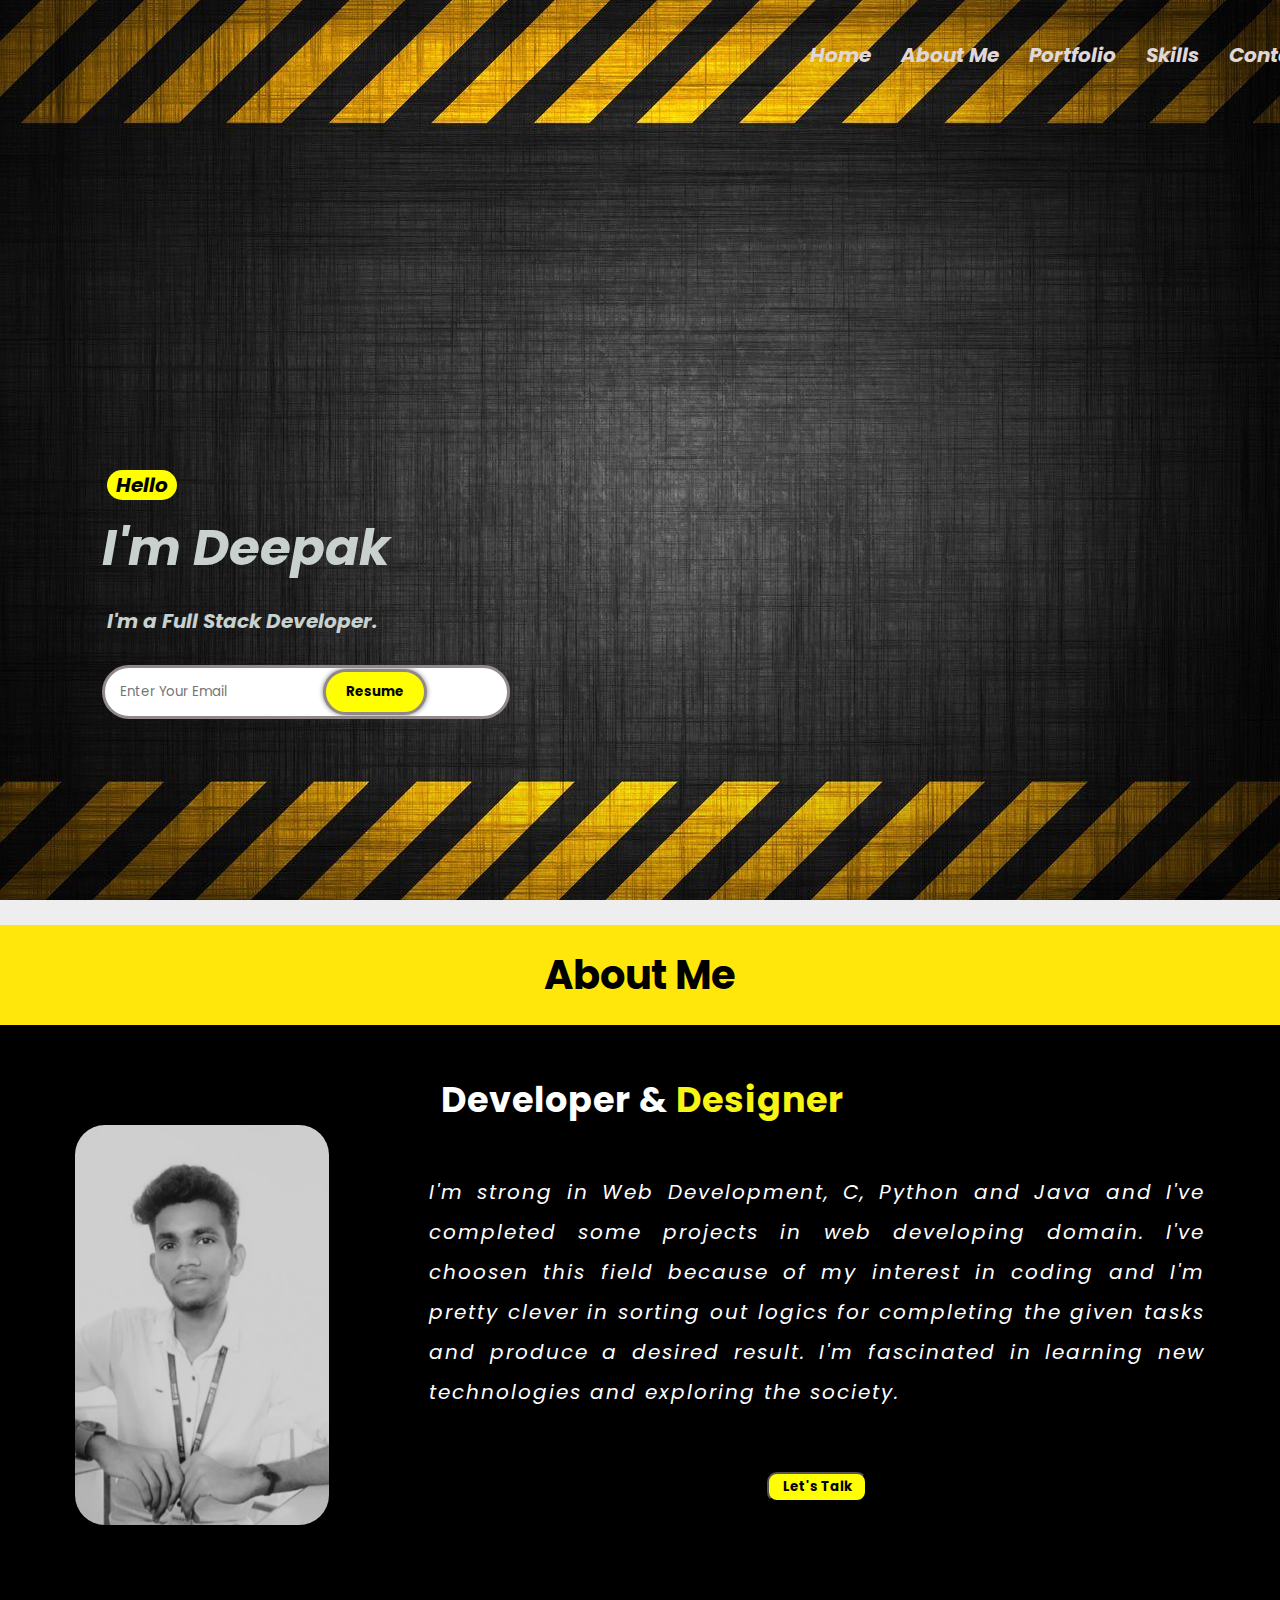
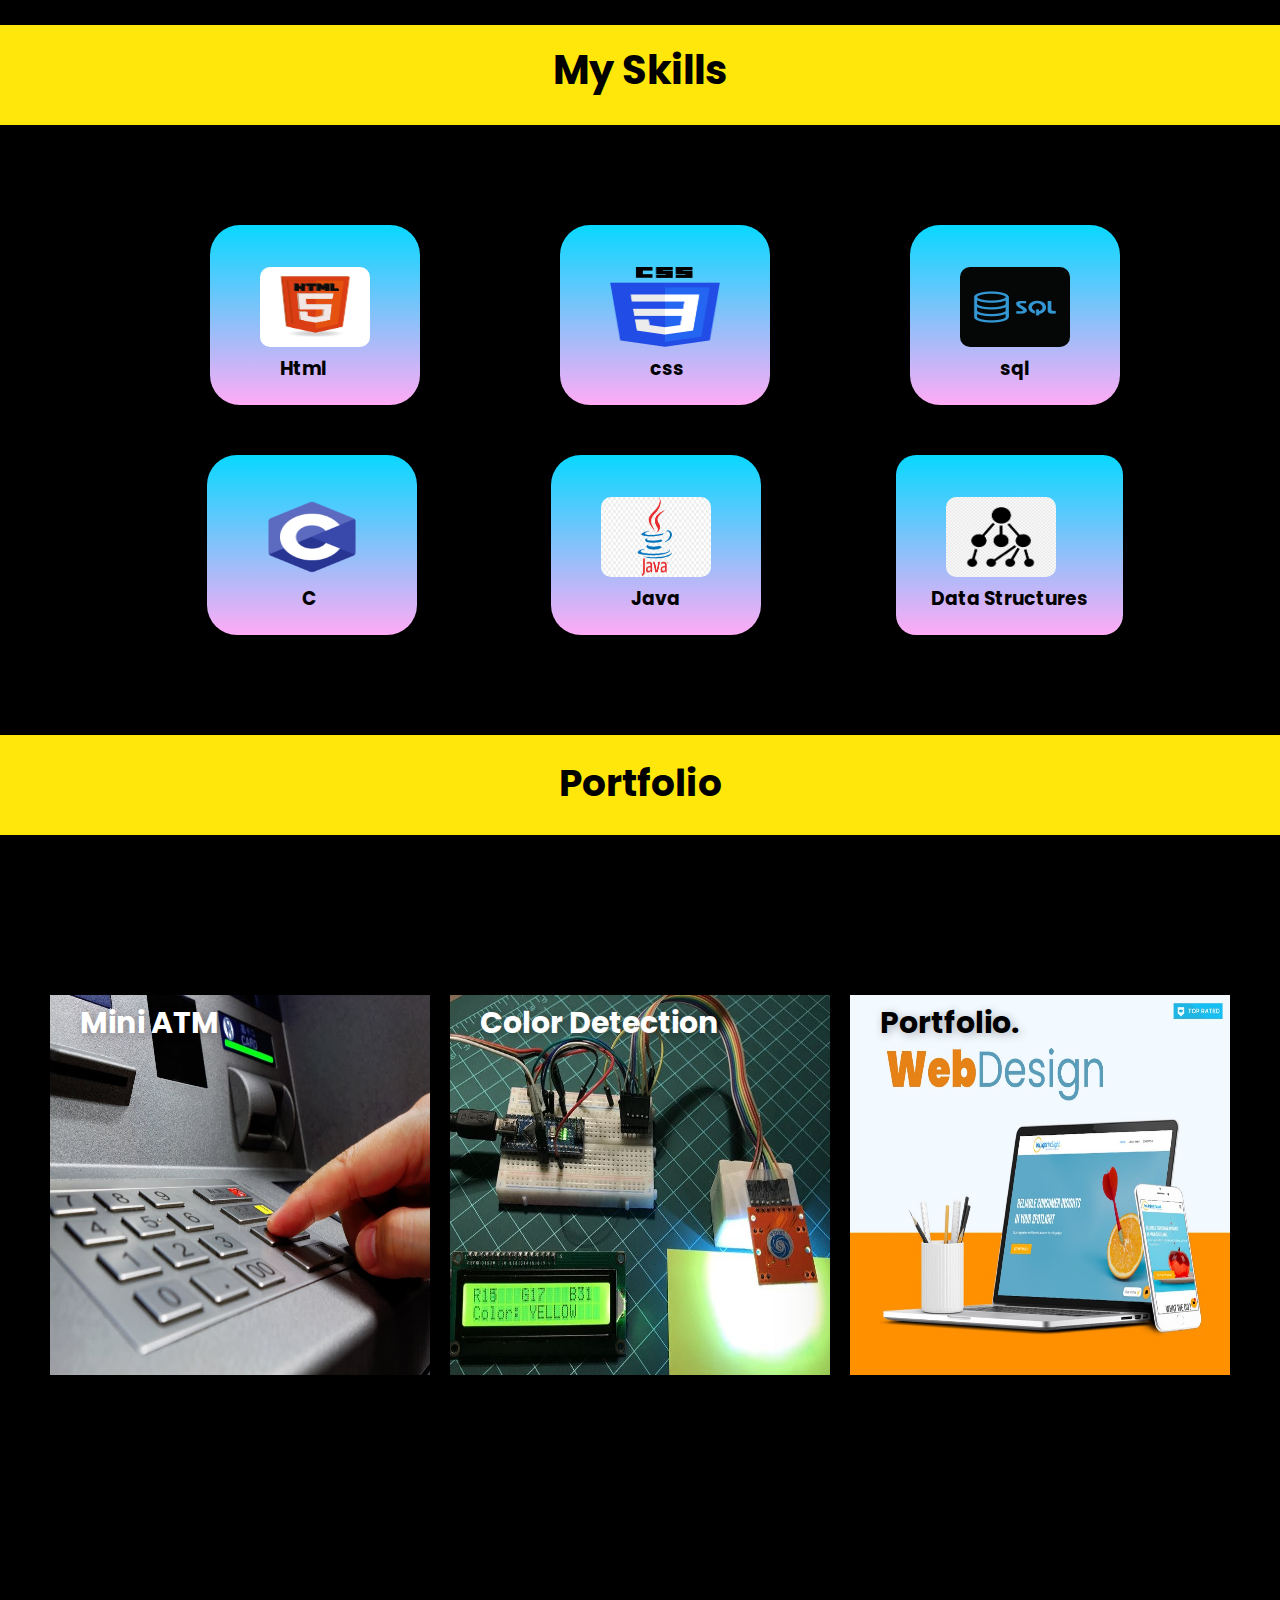
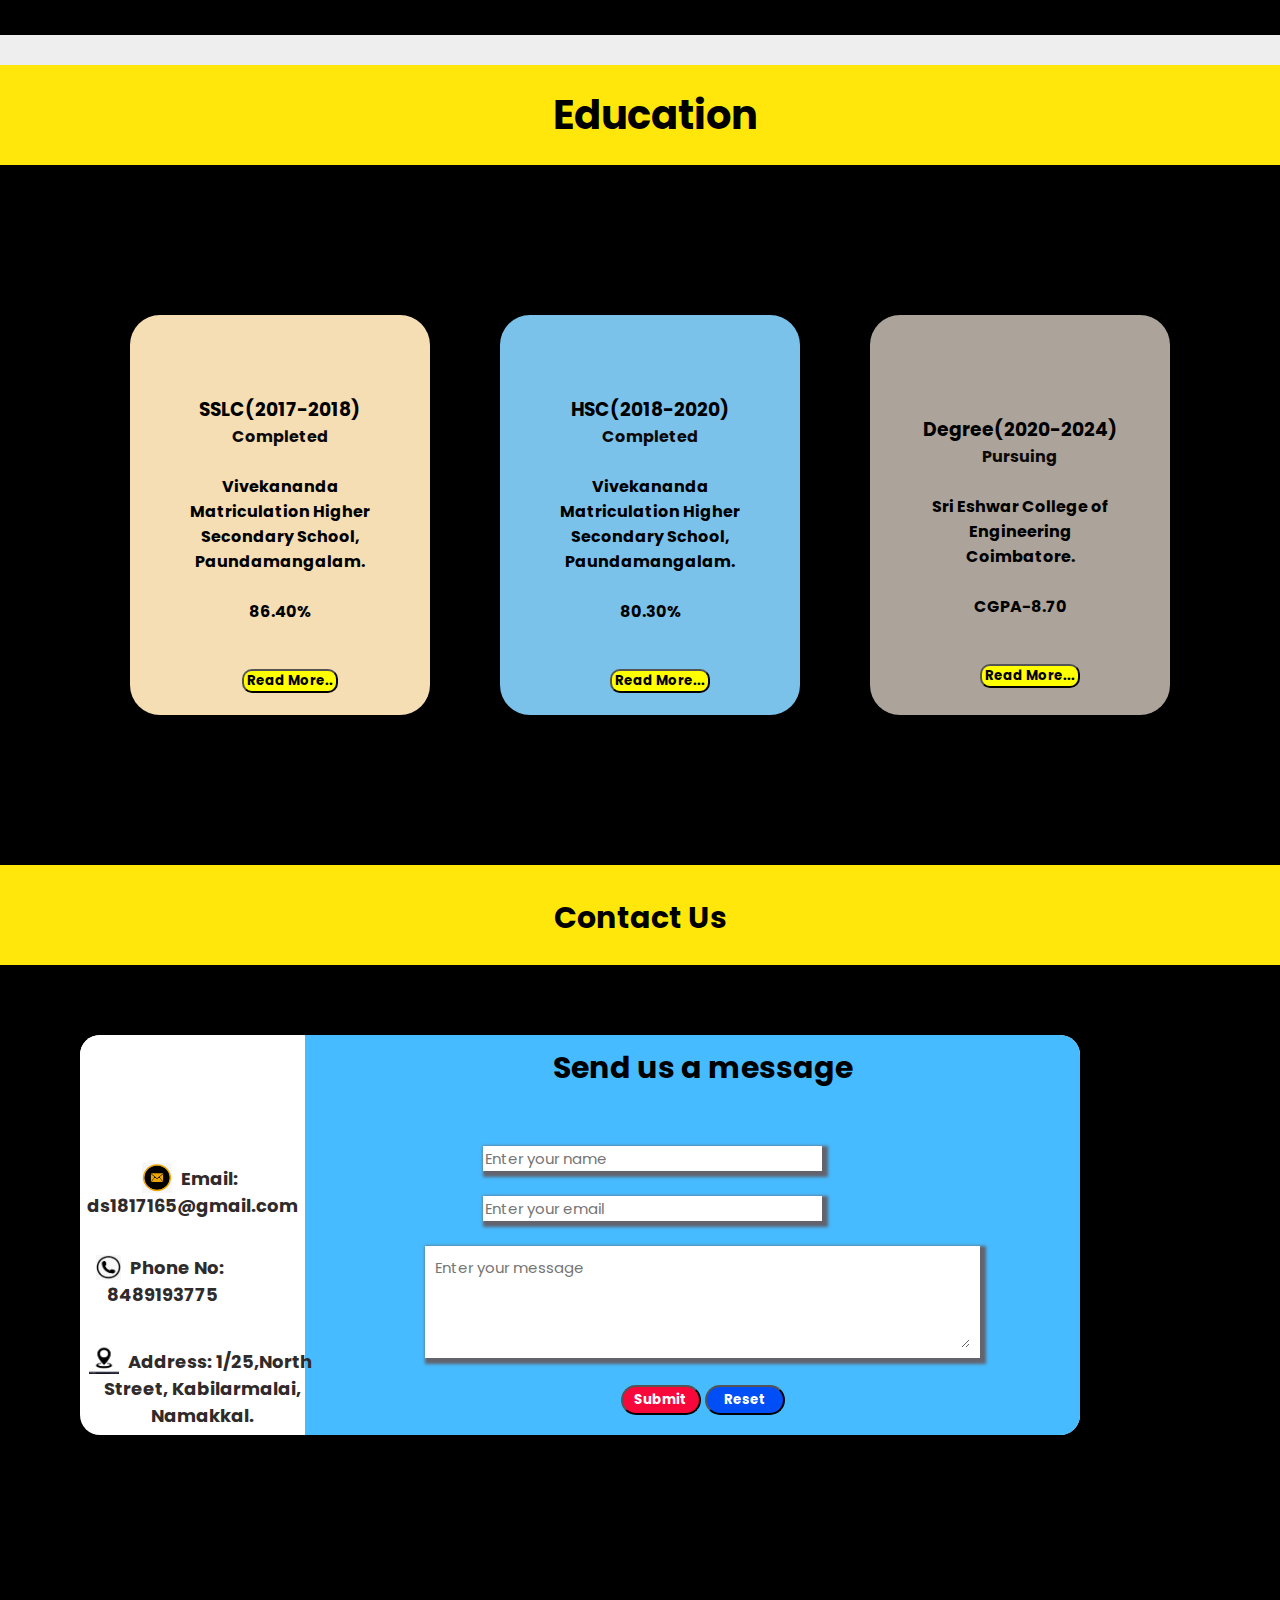
<file: navigation/index.html>
<!DOCTYPE html>
<html lang="en">
<head>
    <meta charset="UTF-8">
    <meta http-equiv="X-UA-Compatible" content="IE=edge">
    <meta name="viewport" content="width=device-width, initial-scale=1.0">
    <title>Deepak profile</title>
    <link rel="preconnect" href="https://fonts.googleapis.com">
    <link rel="stylesheet" href="port_style.css">
     
</head>
<body>
<div class="hero" id="hero">
    <div class="nav">
        <div class="link">
            <li><a href="#hero">Home</a></li>
            <li><a href="#about">About Me</a></li>
            <li><a href="#port">Portfolio</a></li>
            <li><a href='#skill'>Skills</a></li>
            <li><a href='#contact'>Contact</a></li>   
        </div>
    </div>
    <div class="content">
        <h3 style="font-weight: bold; background-color: yellow; width: 70px; border-radius:15px; text-align:center ;color: black;">Hello</h3>
        <h1>I'm Deepak</h1>
        <h3>I'm a Full Stack Developer.</h3>
    <div class="box">
        <form>
            <input type="email" name="email" placeholder="Enter Your Email">

            <a href="https://drive.google.com/file/d/1WP3_cAx2ipa2dNSnyozHnZ1BW6nXUdAk/view?usp=share_link.pdf"><input type="button" name="submit" value="Resume"></a>
        </form>
    </div>
    </div>
</div>
<br>
    <!-----About Section----->
    <section class="about" id="about">
        <div class="forr">
            <h1 style="font-size:40px; background-color:rgb(255, 231, 11); height:100px; padding-top:20px; color: black;">About Me</h1>
        </div>
        <div class="main">
            <img src="deepak.jpg" class="deeps">
            <div class="cont">
                <div class="DD">
                <h3>Developer & <span style="color:rgb(248, 244, 19); ">Designer</span></h3>
                </div>
                <p style="text-align:justify; letter-spacing:2px; line-height:40px;font-size:20px;font-style: italic;">I'm strong in Web Development, C, Python and Java and I've completed some projects in web developing domain. I've choosen this field because of my interest in coding and I'm pretty clever in sorting out logics for completing the given tasks and produce a desired result. I'm fascinated in learning new technologies and exploring the society.</p>
                <button class="bts" type="button" >Let's Talk</button>
            </div>
        </div>
    </section>
    <!-----Skills Section---->
    <section class="skill" id="skill">
           <div  class="header">
               <h1 style="font-size: 40px;">My Skills</h1>
           </div>
            <div class="container">
                <div class="first">
                <div class="skillbox" style="padding-left:50px;padding-right:50px; background:linear-gradient(#08d8ff,#ffabf5); border-radius: 30px;margin-left:0px; position: relative; left:-100px;">
                    <div class="skilltitle">
                        <div class="img"> 
                           <img src="html.jpg" class="icons">
                        </div>
                     <h3 style="margin-left:20px;">Html</h3>
                    </div>
                </div>
                <div class="skillbox" style="padding-left:50px;padding-right:50px; background:linear-gradient(#08d8ff,#ffabf5);border-radius:30px;margin-left:20px; position: relative; left:-100px;">
                    <div class="skilltitle">
                       <div class="img"> 
                          <img src="css-logo.png" class="icons">
                       </div>
                       <h3 style="margin-left:40px;">css</h3>
                    </div>
                </div>
                <div class="skillbox" style="padding-left:50px;padding-right:50px; background:linear-gradient(#08d8ff,#ffabf5); border-radius: 30px;margin-left: 20px; position: relative; left:-100px;">
                    <div class="skilltitle">
                        <div class="img"> 
                           <img src="sql.jpg" class="icons">
                        </div>
                      <h3 style="margin-left:40px;">sql</h3>
                    </div>
                </div>
            </div>
                <div class="second">
                <div class="skillbox" style="padding-left:50px;padding-right:50px;padding-bottom: 3px; background:linear-gradient(#08d8ff,#ffabf5); border-radius:30px;margin-left: 30px; position: relative; left:-100px;">
                    <div class="skilltitle">
                    <div class="img"> 
                        <img src="c-programming.png" class="icons">
                    </div>
                    <h3 style="margin-left:45px;">C</h3>
                    </div>
                </div>
                <div class="skillbox" style="padding-left:50px; padding-right:50px; background:linear-gradient(#08d8ff,#ffabf5); border-radius: 30px;margin-left:20px;position: relative; left:-100px;">
                    <div class="skilltitle">
                       <div class="img"> 
                          <img src="java_logo.jpg" class="icons">
                       </div>
                     <h3 style="margin-left:30px;">Java</h3>
                    </div>
                 </div>
                <div class="skillbox" style="padding-left:50px; padding-right:35px; background:linear-gradient(#08d8ff,#ffabf5); border-radius: 20px; margin-left: 20px; position: relative; left:-100px;">
                    <div class="skilltitle">
                        <div class="img"> 
                          <img src="data_st.png" class="icons">
                        </div>
                       <h3 style="margin-left:-15px;">Data Structures</h3>
                    </div>
                </div>
                </div>
            </section>
            <!-----portfolio section------>
            <section class="port" id="port">
                <div class="head" style="background-color:rgb(255, 231, 11); color:black; font-size:25px; height:100px;">
                    <h2>Portfolio</h2>
                </div>
                <div class="wrap">
                    <div class="tile"> 
                      <img src='atm2.jpg'/>
                      <div class="text">
                      <h1 style="color: white; font-size: 30px; font-weight:bolder;position: relative;top:-25px;">Mini ATM</h1>
                      <h2 class="animate-text" style="color: black;">ATM Management System</h2>
                      <p class="animate-text">With the help of this system ATM card holder can see all the records about his account only at any time efficiently. This system is useful for recording daiky transactions done by customer and another important thing is there is no any possibility of miss any records </p>
                    <div>
                        <span></span>
                        <span></span>
                        <span></span>
                      </div>
                      </div>
                     </div>
                    
                    
                    <div class="tile"> 
                      <img src='rgb.jpg'/>
                      <div class="text">
                      <h1 style="color: white; font-size: 30px; font-weight: bolder;position: relative;top:-25px;">Color Detection</h1>
                      <h2 class="animate-text" style="color: black;">Color Detecting System</h2>
                      <p class="animate-text">This system can be used to detect the colors with the help of microcontrollers.This system uses the color sensor which will dectect colors.This system mainly used for the color blindness people to detect the colors.</p>
                    <div>
                        <span></span>
                        <span></span>
                        <span></span>
                      </div>
                      </div>
                     </div>
                      
                      <div class="tile"> 
                      <img src='website.jpg'/>
                      <div class="text">
                      <h1 style="color: black; font-size: 30px; font-weight: bolder;position: relative;top:-25px;">Portfolio.</h1>
                      <h2 class="animate-text" style="color: black;">Portfolio web design</h2>
                      <p class="animate-text">I have designed a graphic portfolio webite design in frontend. This visual shows collection of my work,showcasing what I hope to accomplish in the future.</p>
                    <div class>
                        <span></span>
                        <span></span>
                        <span></span>
                      </div>
                      </div>
                     </div>
                    </div>
                      
                      
                    </div>
            </section>
            <!-----Education Section------>
            <section>
                <div class="edu" id="edu">
                    <h2 style="margin-left:30px; font-size: 40px;">Education</h3>
                </div>
                <div class="Education">
                <div class="school1">
                    <h3 style="margin-left:0px;">SSLC(2017-2018)</h3>
                    <h4><span class="sty">Completed</span></h4><br>
                    <p style="font-weight:bold;"> Vivekananda Matriculation Higher<br>Secondary School,<br>Paundamangalam.</p><br>
                    <h4>86.40%</h4><br>
                    <button class="ed2">
                        <a href="#">Read More..</a>
                    </button>
                </div>
                <div class="school2">
                    <h3 style="margin-left:0px;">HSC(2018-2020)</h3>
                    <h4><span class="sty">Completed</span></h4><br>
                    <p style="font-weight:bold;"> Vivekananda Matriculation Higher<br>Secondary School,<br>Paundamangalam.</p><br>
                    <h4>80.30%</h4><br>
                    <button class="ed2">
                        <a href="#">Read More...</a>
                    </button>
                </div>
                <div class="college">
                    <h3 style="margin-left:0px;">Degree(2020-2024)</h3>
                    <h4><span class="sty">Pursuing</span></h4><br>
                    <p style="font-weight:bold;">Sri Eshwar College of Engineering<br>Coimbatore.</p><br>
                    <h4>CGPA-8.70</h4><br>
                    <button class="ed2">
                        <a href="#">Read More... </a>
                    </button>
                </div>
            </section>
<!-------contact section------->
            <section class="contact" id="contact">
                <div class="con_box">
                    <h1 style="background-color:rgb(255, 231, 11);font-size:30px;height:100px;padding-top:30px;font-weight:bolder;color:black;text-align:center">Contact Us</h1>
                </div> 
                <form>
                    <div class="form">
                        <div class="para1">
                            <h4 class="p11">
                                <img src="email.png" class="img_email">
                                Email:  ds1817165@gmail.com
                            </h4>
                            <h4 class="p12">
                                <img src="phone.png" class="img_phone">
                                Phone No: 8489193775
                            </h4>
                            <h4 class="p13">
                                <img src="location.jpg" class="img_add">
                                Address:  1/25,North Street,<span> Kabilarmalai,</span><span> Namakkal.</span>
                            </h4>
                        </div> 
                     <div class="para2">
                       <div class="sent">
                         <h1 style="color:black; font-size:30px; padding-left:0px; padding-top:10px; padding-bottom:30px;">Send us a message</h1><br>
                       </div>
                     <div class="name1">
                        <input type="text" placeholder="Enter your name" required>
                     </div>
                     <br>
                     <div class="email1">
                        <input type="email" placeholder="Enter your email" required>
                     </div>
                     <br>
                     <div class="msg1">
                        <textarea type="comments" placeholder="Enter your message" cols="40" rows="4"></textarea>
                     </div>
                     <div class="bt_co">
                        <button class="bt11" type="submit">Submit</button>
                        <button type="reset" class="bt12">Reset</button>
                     </div>
                     </div>
                    </div>
                </form>
            </section>
</body>
</html>
</file>
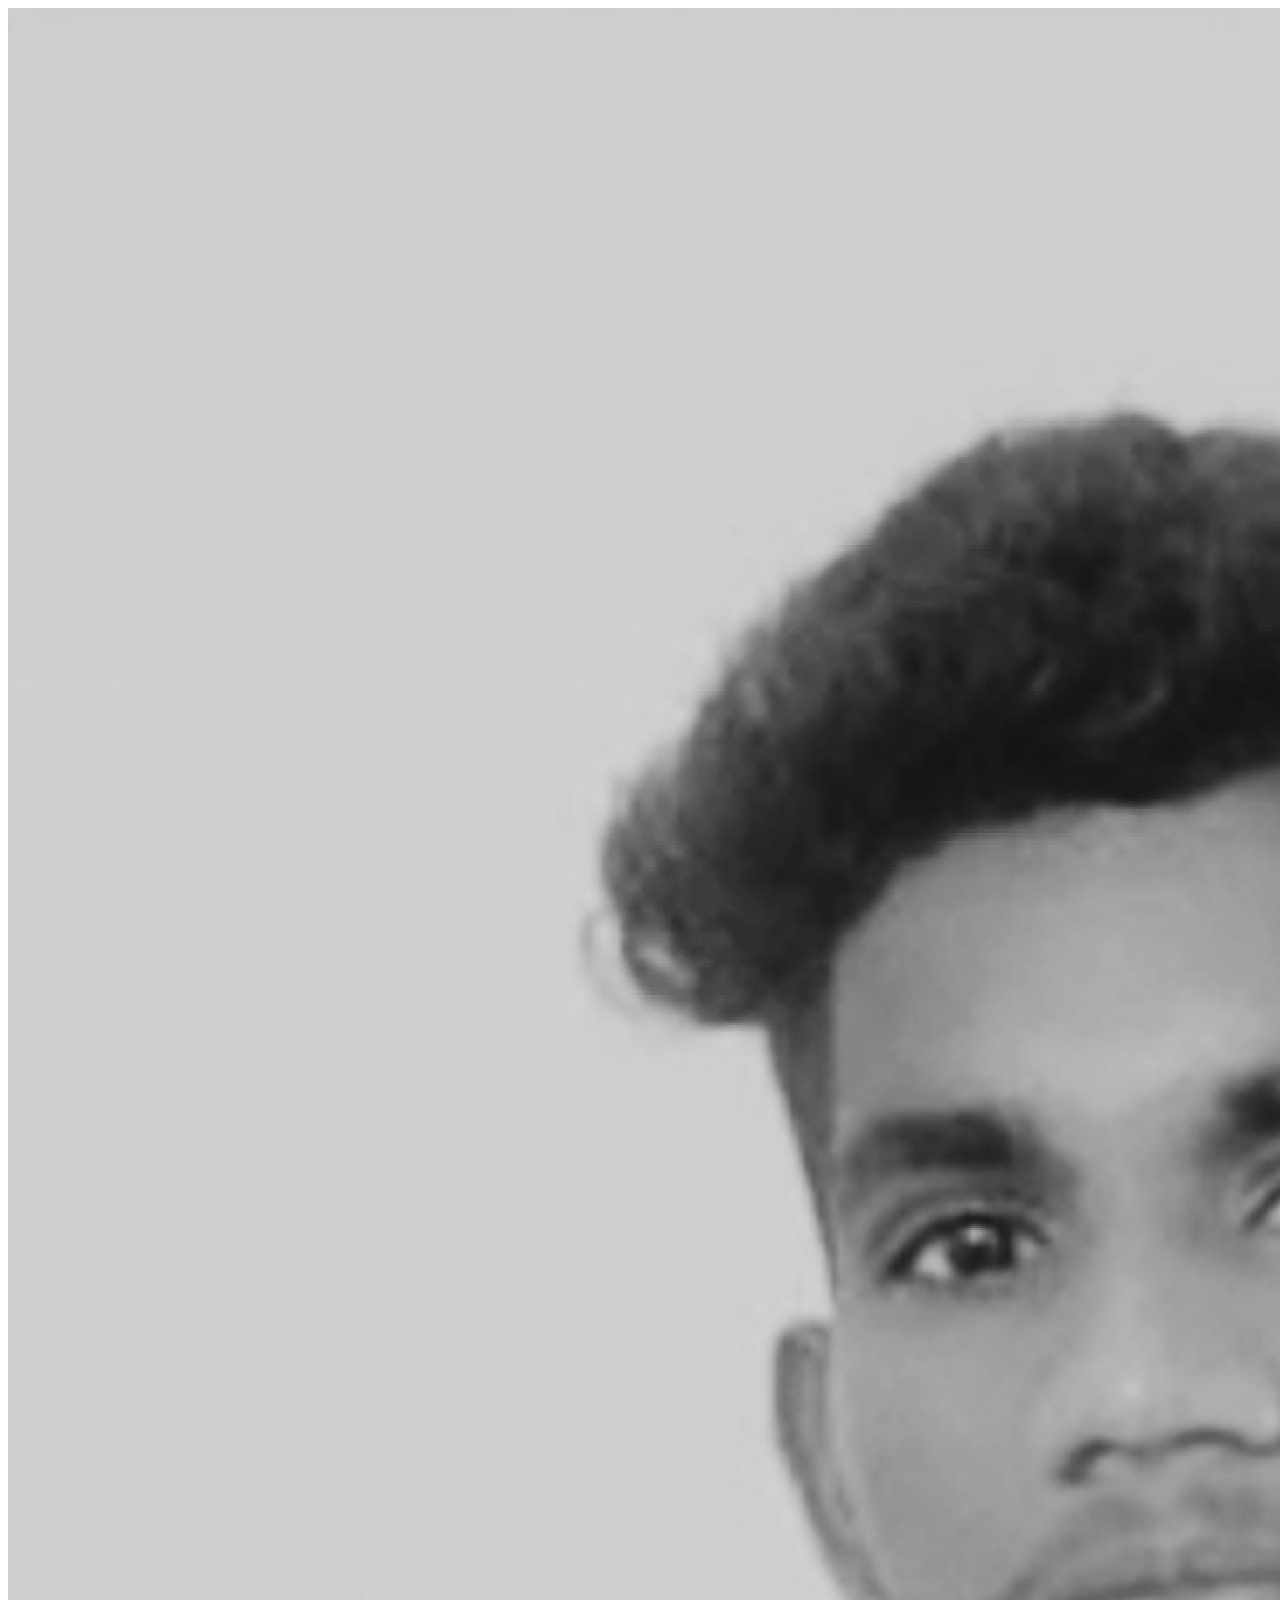
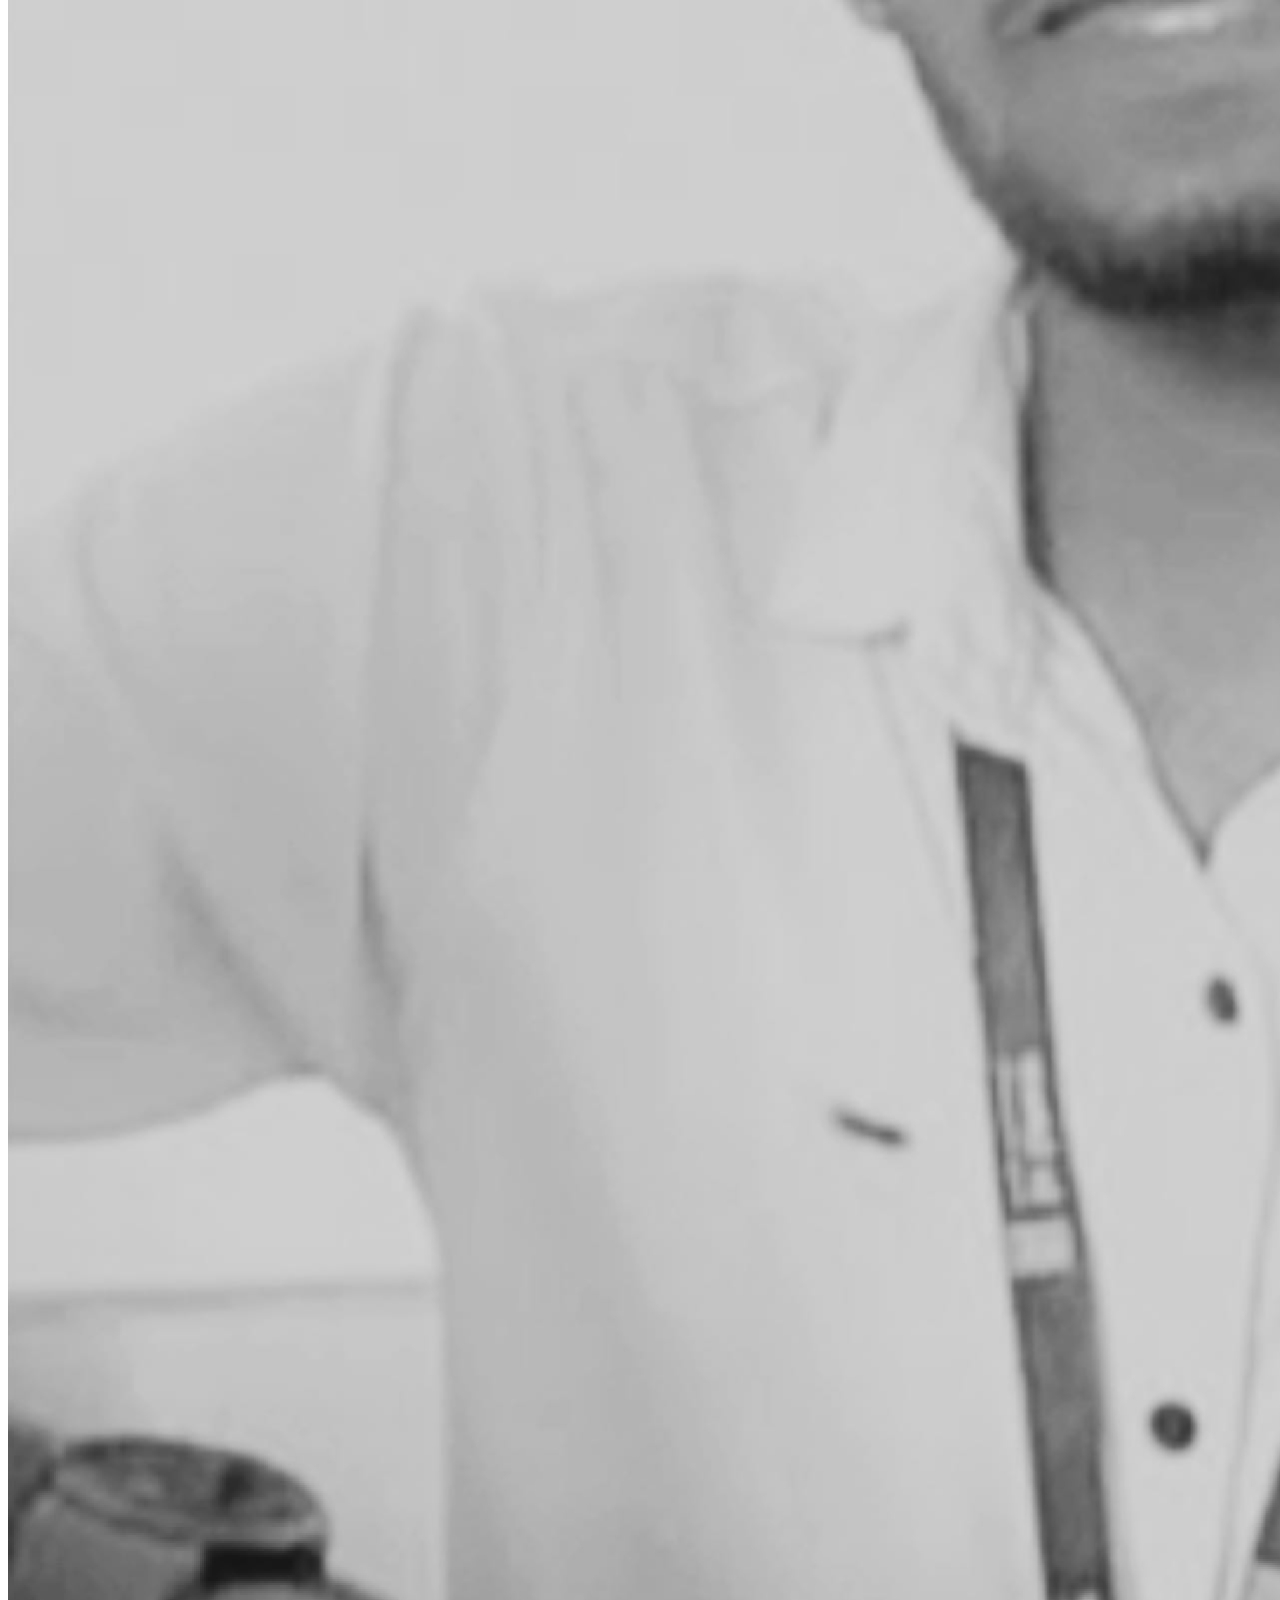
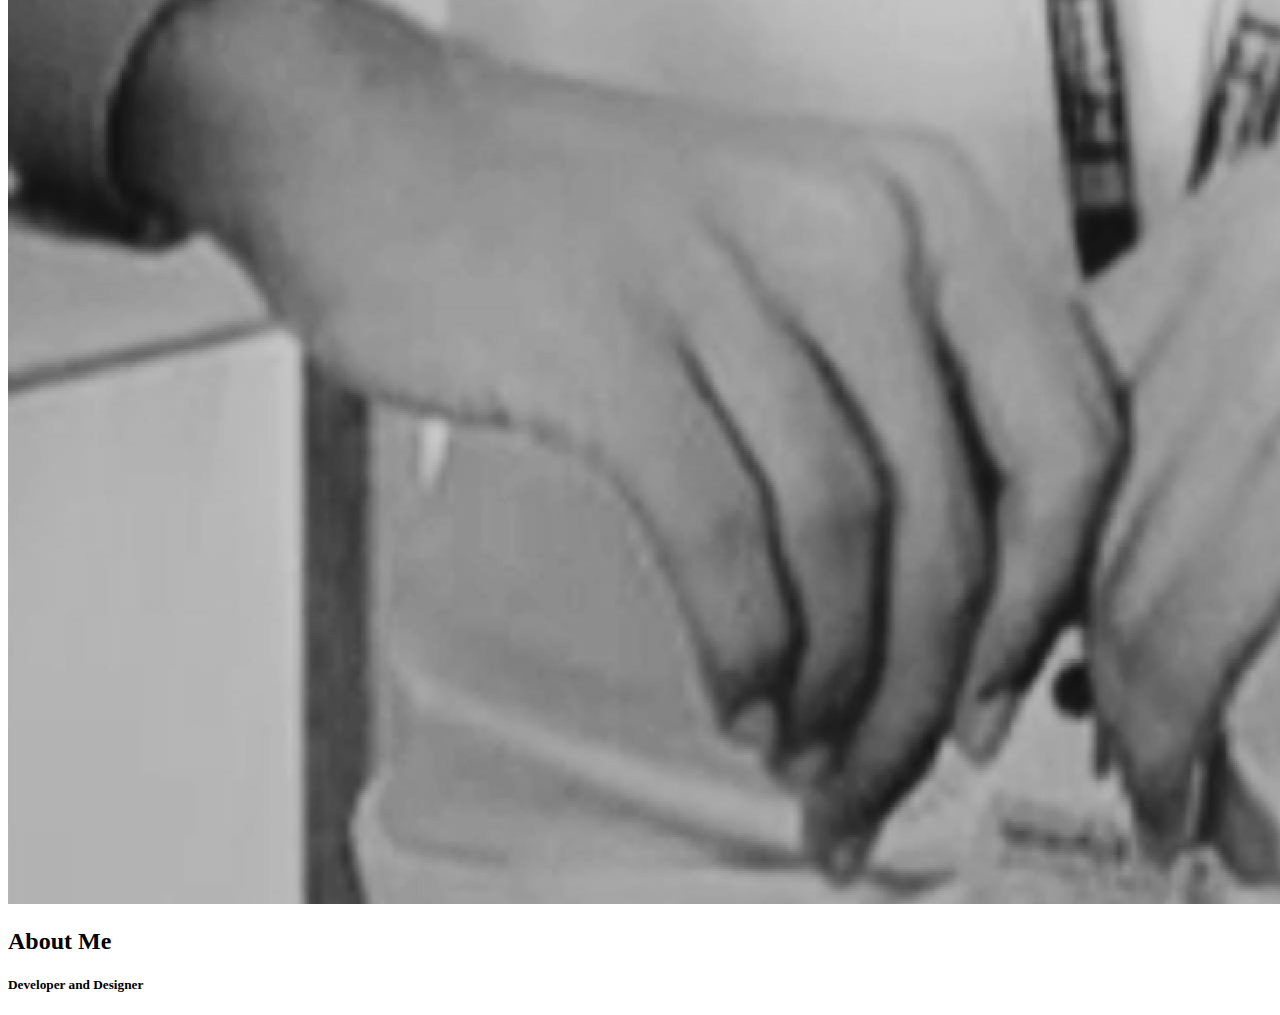
<file: navigation/about_port.html>
<!DOCTYPE html>
<html lang="en">
<head>
    <meta charset="UTF-8">
    <meta http-equiv="X-UA-Compatible" content="IE=edge">
    <meta name="viewport" content="width=device-width, initial-scale=1.0">
    <title>Document</title>
</head>
<body>
    <div class="main">
        <img src="deepak.jpg">
        <div>
            <h2> About Me </h2>
            <h5> Developer and Designer </h5>
            <p></p>
        </div>
    </div>
</body>
</html>
</file>
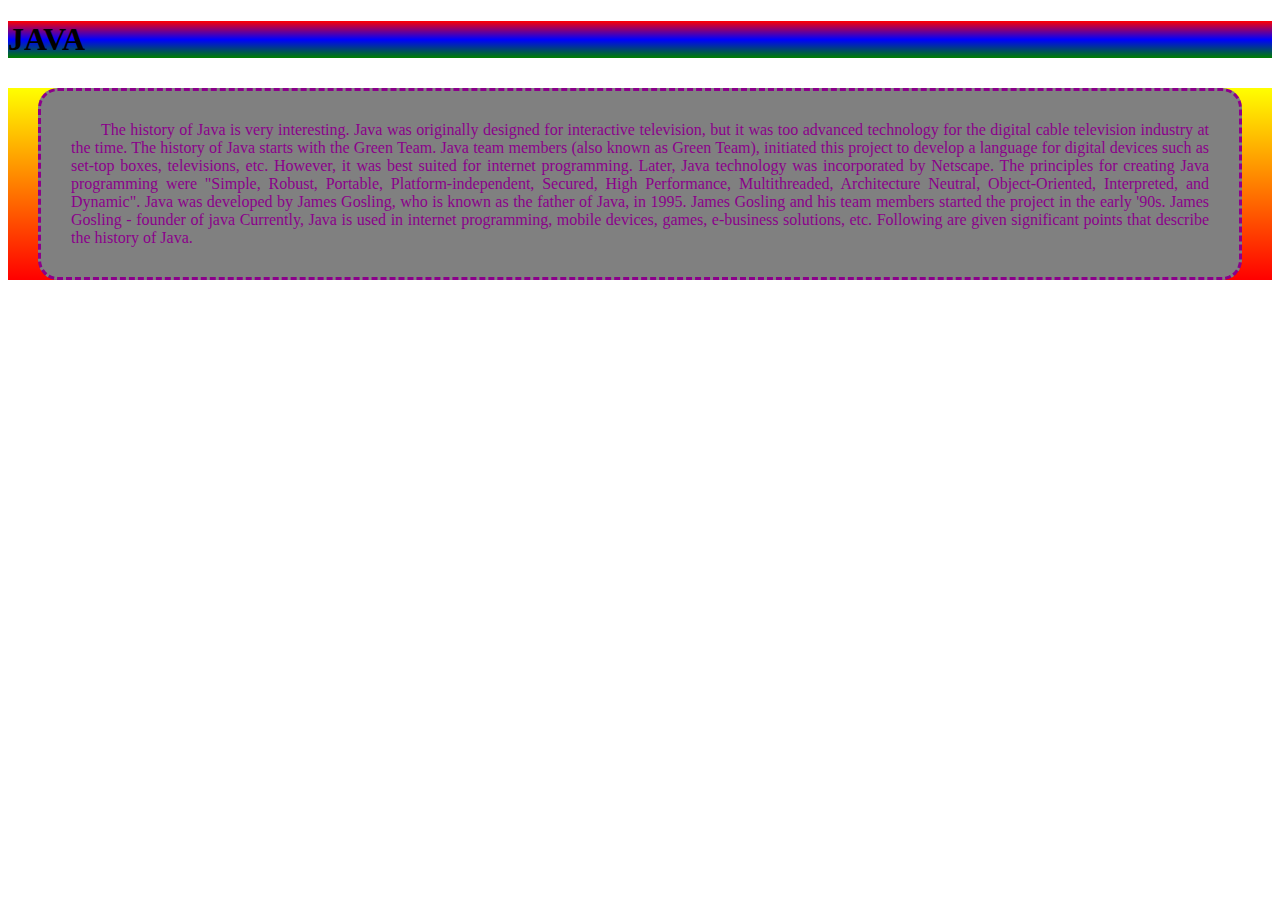
<file: navigation/joes.html>
<!DOCTYPE html>
<html lang="en">
<head>
    <meta charset="UTF-8">
    <meta http-equiv="X-UA-Compatible" content="IE=edge">
    <meta name="viewport" content="width=device-width, initial-scale=1.0">
    <title>Document</title>
    <link rel="stylesheet" href="tutor.css">
</head>
<body>
    <h1>JAVA</h1>
    <div>
    <p class="para"><span>The history of Java is very interesting. Java was originally designed </span>for interactive television, but it was too advanced technology for the digital cable television industry at the time. The history of Java starts with the Green Team. Java team members (also known as Green Team), initiated this project to develop a language for digital devices such as set-top boxes, televisions, etc. However, it was best suited for internet programming. Later, Java technology was incorporated by Netscape.

        The principles for creating Java programming were "Simple, Robust, Portable, Platform-independent, Secured, High Performance, Multithreaded, Architecture Neutral, Object-Oriented, Interpreted, and Dynamic". Java was developed by James Gosling, who is known as the father of Java, in 1995. James Gosling and his team members started the project in the early '90s.
        
        James Gosling - founder of java
        Currently, Java is used in internet programming, mobile devices, games, e-business solutions, etc. Following are given significant points that describe the history of Java.
        
    </p>
    </div>
</body>
</html>
</file>
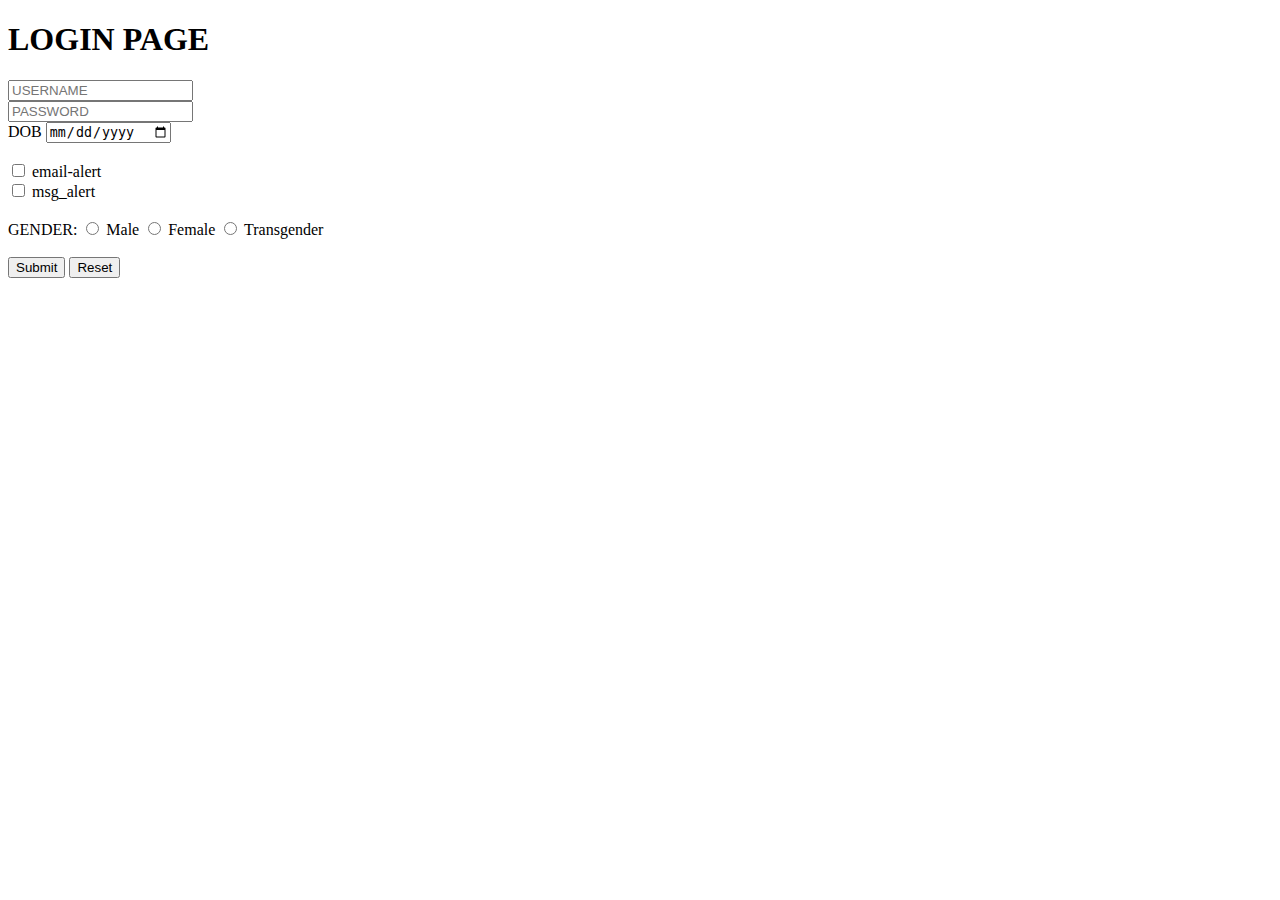
<file: navigation/signpage.html>
<!DOCTYPE html>
<html lang="en">
<head>
    <meta charset="UTF-8">
    <meta http-equiv="X-UA-Compatible" content="IE=edge">
    <meta name="viewport" content="width=device-width, initial-scale=1.0">
    <title>Document</title>
</head>
<body>
    <h1>LOGIN PAGE</h1>
    <form action="signupresult.html" method="GET">
        <div>
            <!-- <label>USERNAME:</label> -->
            <input type="text" placeholder="USERNAME" required>
        </div>
        <div>
            <!-- <label>PASSWORD:</label> -->
            <input type="password" placeholder="PASSWORD" required minlength="6">
        </div>
    
        <div>
            <label>DOB</label>
            <input type="date" required>
        </div>
    </br>
        <div>
            <input type="checkbox" name="email_alert">
            <label>email-alert</label></br>
            <input type="checkbox" name="msg_alert">
            <label>msg_alert</label>
        </div>
        <div>
        </br>
            <label>GENDER: </label>
            <input type="radio" name="gender" id="Male">
            <label>Male</label>
            <input type="radio" name="gender" id="Female">
            <label>Female</label>
            <input type="radio" name="gender" id="Transgender">
            <lable>Transgender</lable>
        </div>
    </br>
        <button type="submit">Submit</button>
        <button type="reset">Reset</button>
        
    </form>
</body>
</html>
</file>
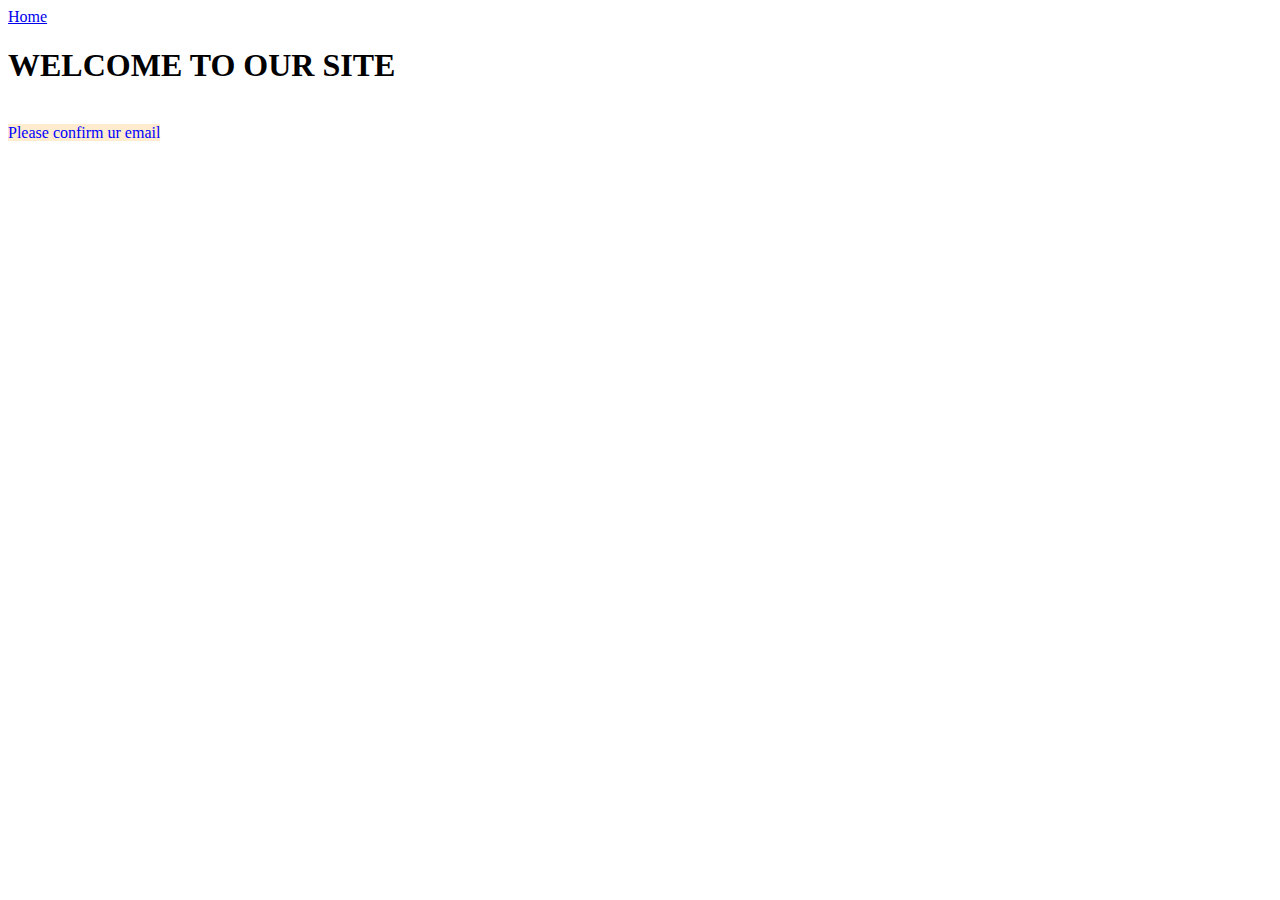
<file: navigation/signupresult.html>
<!DOCTYPE html>
<html lang="en">
<head>
    <meta charset="UTF-8">
    <meta http-equiv="X-UA-Compatible" content="IE=edge">
    <meta name="viewport" content="width=device-width, initial-scale=1.0">
    <title>Document</title>
</head>
<body>
    <a href="index.html">Home</a>
    <h1>WELCOME TO OUR SITE</h1></br>
    <span style="color:blue; background-color: blanchedalmond;">Please confirm ur email</span></br>
    <a href="email:ds1817165@gmail.com"></a>

</body>
</html>
</file>
<file: navigation/port_style.css>
@import url('https://fonts.googleapis.com/css2?family=Montserrat:ital,wght@1,300&family=Poppins:ital,wght@0,500;1,400&family=Roboto:ital@1&display=swap');
*{  
    font-family:'Poppins','sans-serif';
    padding:0;
    margin:0;
    box-sizing:border-box;
}
.hero{
    background-image:url(p1.jpg);
    height:100vh;
    width:100%;
    background-repeat:no-repeat;
    background-size: cover;
    background-position:center;
}
.nav{
    text-align: center;
    display:flex;
    justify-content: space-between;
    align-items: center;
    list-style-type:none;
    padding:10px;
}
.nav  h2{
    text-align: center;
    cursor: pointer;
    color:whitesmoke;
    font-weight:bold;
    font-size:40px;
    padding:20px;
    font-style: italic;
}
.color{
    color:black;
}
.link li a{
    position: relative;
    top: 30px;
    left:800px;
    text-decoration:none;
    color:rgb(224, 216, 216);
    font-weight:bold;
    padding-right:30px;
    display:inline-block;
    border-radius:20px;
    transition:0.1s;
    font-style: italic;
    font-size:20px;
}
.link li a:hover{
    transform: scale(1.1);
    color:yellow;
    transition:0.3s;
}
.link{
    display: flex;
}
.bt1{
    color:black;
    position: relative;
    top: 25px;
    background-color:yellow;
    font-size:12px;
    border-radius:20px;
    font-weight:bold;
    cursor: pointer;
    padding:5px 0px 5px;
    width:110px;
    height:40px;
}
.bt1:hover{
    background-color:rgb(200, 209, 206);
    color:black;
    transition:0.4s;
    transform: scale(1.1);
}
.content{
    position:absolute;
    top:50%;
    left:8%;
    color:rgb(200, 209, 206);
    font-weight: bold;
}
.content h1{
    margin:10px 0px;
    font-size:50px;
    font-style: italic;
    
}
.content h4{
    font-size:15px;
    font-style:bold;
    font-style: italic;
}
.content h3{
    margin-top:20px;
    font-size:20px;
    font-style:bold;
    font-style: italic;
    margin-left:5px;
}
.box{
    position:absolute;
    top:110%;
    left:0%;
    border-radius:5px;
    margin:10px 0px 10px;
}
.box input:first-child{
    padding:14px 130px 14px 15px;
    border: 3px solid rgb(145, 137, 137);
    border-radius:30px;
}
.box input:last-child{
    font-weight:bold;
    position: relative;
    bottom:50px;
    left: 108px;
    padding: 10px 20px;
    margin-left:113px;
    margin-bottom:2px;
    border-radius:30px;
    color:rgb(2, 2, 2);
    font-weight:20px;
    background-color:yellow;
    box-shadow:0px 0px 5px grey;
}
.box input:last-child:hover{
    background-color:rgb(200, 209, 206);
    color:black;
    transition:0.3s;
    transform: scale(1.1);
}
.about{
    width:100%;
    height: 700px;
    background-color:black;
    
}
.DD{
    position: relative;
    bottom:60px;
    font-size: 30px;
}
.forr{
    position: static;
    top:0;
    background-color: rgb(255, 110, 13);
    margin-top:-80px;
    width: 100%;
    margin: auto;
    text-align: center;
}
.main img{
    position: relative;
    top:0px;
    width:330px;
    height:400px;
    border-top:-100px;
    border-radius:30px;
}
.main{
    width:1130px;
    padding-top: 100px;
    max-width:95%;
    margin:0 auto;
    display: flex;
    align-items:center;
}
.cont{
    text-align: center;
    margin-left:100px;
    color:rgb(255, 255, 255);
    letter-spacing:1px;
    line-height:24px;
    position: relative;
}
.cont h1,h3{
    margin-left:-350px;
}
.bts{
    margin-top:60px;
    cursor: pointer;
    border-radius:10px;
    width:100px;
    height:30px;
    font-weight:bold;
    background-color:yellow;
}
.bts:hover{
    background-color:rgb(200, 209, 206);
    color:black;
    transition:0.4s;
    transform: scale(1.1);
}
.skill{
    padding:100px 0px;
    background-color:black;
}
.skillbox img{
    width:110px;
    height:80px;
    border-radius:10px;
    align-items: center;
    position: relative;
    top:10px;
}
.icons:hover{
    background-color:black;
    color:black;
    transition:0.3s;
    transform: scale(1.1);
}
.header h1{
    font-size:50px;
    margin-top:-100px;
    height:100px;
    text-align:center;
    color:black;
    background-color:rgb(255, 231, 11);
    padding-top: 15px;
}
.container{
    display: flex;
    width:100%;
    flex-wrap: wrap;
    padding-top: 50px;
}
.skilltitle h3{
    margin-left:20px;
    position: relative;
    top:10px;
}
.skillbox{
    padding: 2rem;
    color:black;
    cursor:pointer;
    align-items: center;
}
.first{
    display: flex;
    justify-content: space-around;
    width: 100%;
    margin-left:250px;
    margin-top:50px;
}
.second{
    display: flex;
    justify-content: space-around;
    width:100%;
    margin-left: 220px;
    margin-top:50px;
}
.skillbox:hover{
    color:black;
    transition:0.3s;
    transform: scale(1.1);
    border-left:0px;
}
.deeps:hover{
    transition:0.3s;
    transform: scale(1.1);
}
body
{
  background-color:#eee
}
.wrap
{
  margin:50px auto 0 auto;
  width:100%;
  display:flex;
  align-items:space-around;
  max-width:1200px;
  margin-top: 150px;
}
.tile
{
  width:380px;
  height:380px;
  margin:10px;
  background-color:yellow;
  display:inline-block;
  background-size:cover;
  position:relative;
  cursor:pointer;
  transition: all 0.4s ease-out;
  box-shadow: 0px 35px 77px -17px rgba(0,0,0,0.44);
  overflow:hidden;
  color:black;
  font-family:'Roboto';
  
}
.tile img
{
  height:100%;
  width:100%;
  position:absolute;
  top:0;
  left:0;
  z-index:0;
  transition: all 0.4s ease-out;
}
.tile .text
{
/*   z-index:99; */
  position:absolute;
  padding:30px;
  height:calc(100% - 60px);
}
.tile h1
{
 
  font-weight:300;
  margin:0;
  text-shadow: 2px 2px 10px rgba(0,0,0,0.3);
}
.tile h2
{
  font-weight:100;
  margin:20px 0 0 0;
  font-style:italic;
   transform: translateX(200px);
}
.tile p
{
  font-weight:300;
  margin:20px 0 0 0;
  line-height: 25px;
/*   opacity:0; */
  transform: translateX(-200px);
  transition-delay: 0.2s;
}
.animate-text
{
  opacity:0;
  transition: all 0.6s ease-in-out;
}
.tile:hover
{
/*   background-color:#99aeff; */
box-shadow: 0px 35px 77px -17px rgba(0,0,0,0.64);
  transform:scale(1.05);
}
.tile:hover img
{
  opacity: 0.2;
}
.tile:hover .animate-text
{
  transform:translateX(0);
  opacity:1;
}
.dots
{
  position:absolute;
  bottom:20px;
  right:30px;
  margin: 0 auto;
  width:30px;
  height:30px;
  color:currentColor;
  display:flex;
  flex-direction:column;
  align-items:center;
  justify-content:space-around;
  
}

.dots span
{
    width: 5px;
    height:5px;
    background-color: currentColor;
    border-radius: 50%;
    display:block;
  opacity:0;
  transition: transform 0.4s ease-out, opacity 0.5s ease;
  transform: translateY(30px);
 
}

.tile:hover span
{
  opacity:1;
  transform:translateY(0px);
}

.dots span:nth-child(1)
{
   transition-delay: 0.05s;
}
.dots span:nth-child(2)
{
   transition-delay: 0.1s;
}
.dots span:nth-child(3)
{
   transition-delay: 0.15s;
}
.port{
    background-color:black;
    max-width:cover;
    min-height: 100vh;
    border-bottom: 150px solid black;
}

.head{ 
    font-size:40px;
    text-align: center;
    color: rgb(241, 34, 138);
    padding-top:20px;
}
@media (max-width: 1000px) {
  .wrap {
   flex-direction: column;
    width:400px;
  }
}
.Education{
    display: flex;
    justify-content: space-around;
    width: 100%;
    background-color:black;
    border-bottom: 150px solid black;
}
.edu{
    position: relative;
    top:30px;
    padding-bottom: 5px;
    background-color: rgb(255, 231, 11);
    width:100%;
    color:black;
    text-align:center;
    height:100px;
    padding-top:20px;
}
.school1 {
    color: white;
    margin-left:20px;
    margin-top:180px;
    background-color:wheat;
    border-radius: 30px;
    color: black;
    padding:80px 50px;
    width:300px;
    height:400px;
    text-align: center;
}
.school1:hover{
    transition:0.4s;
    transform: scale(1.1);
}
.school2{
    color:white;
    margin-top: 50px;
    margin-left:-150px;
    margin-top:180px;
    background-color:rgb(123, 194, 235);
    border-radius: 30px;
    color: black;
    padding:80px 50px;
    width: 300px;
    height: 400px;
    text-align: center;
}
.school2:hover{
    transition:0.4s;
    transform: scale(1.1);
}
.college{
    color:white;
    margin-left:-150px;
    margin-top:180px;
    background-color:rgb(172, 164, 154);
    border-radius: 30px;
    color: black;
    padding:100px 50px;
    width:300px;
    height: 400px;
    text-align: center;
}
.college:hover{
    transition:0.4s;
    transform: scale(1.1);
}
.ed2{
    margin-top: 20px;
    margin-left: 20px;
    background-color:yellow;
    border-radius:10px;
}
.ed2 a{
    text-decoration: none;
    color:black;
    padding:3px;
    font-weight: bolder;
}
.ed2:hover{
    background-color: grey;
    transition:0.4s;
    transform: scale(1.1);
}
.sty{
    color: rgb(12, 9, 8);
}
.contact{
    background-color: black;
    min-height: 100vh;
    position: relative;
}
.para1{
    left:100px;
    top:100px;
    color:#302b2b;
    background-color:white;
    width: 500px;
    height:380px;
    text-align: center;
    padding-top: 100px;
    border-radius:20px ;
}
.para2{
    padding-left:20px;
    background-color:rgb(71, 187, 255);
    border-radius: 0px 20px 20px 0px;
}
.form{
    display: flex;
    justify-content:space-between;
    position: absolute;
    top: 170px;
    right:200px;
    background-color: white;
    height: 400px;
    width: 1000px;
    text-align: center;
    border-radius: 20px;
    margin-bottom: 50px;
}
.bt11{
    color:white;
    font-weight: bolder;
    width:80px;
    height:30px;
    border-radius: 20px;
    box-shadow: #302b2b 5px;
    background-color:rgb(248, 7, 59);
}
.bt11:hover{
    cursor: pointer;
    transition:0.1s;
    transform: scale(1.2);
}
.bt12{
    color:white;
    background-color:rgb(0, 78, 245);
    border-radius: 10px;
    width:80px;
    height:30px;
    border-radius: 20px;
    font-weight: bold;
}
.bt12:hover{
    cursor: pointer;
    transition:0.1s;
    transform: scale(1.2);
}
.name1 input{
    width: 45%;
    height: 25px;
    border: 2px solid white;
    box-shadow: 3px 3px 3px 3px #62636d;
    font-size: 15px;
    margin-left:-100px;
    margin-top: -100px;
}
.email1 input{
    width: 45%;
    height: 25px;
    border: 2px solid white;
    box-shadow: 3px 3px 3px 3px #62636d;
    font-size: 15px;
    margin-left: -100px;
}
.msg1 textarea{
    margin-left: 100px;
    border: 10px solid white;
    box-shadow: 3px 3px 3px 3px #62636d;
    font-size: 15px;
    font-weight: 30px;
    margin-right: 100px;
}
.bt_co{
    padding-top:20px;
    margin-left: 0px;
}
.p11{
    padding-top:20px;
    font-size: large;
    padding-bottom: 30px;
    padding-left:0px;
}
.p12{
    position: relative;
    right: 30px;
    font-size: large;
    padding-bottom: 30px;
    padding-left:-60px;
}
.p13{
    position: relative;
    left:10px;
    font-size: large;
    padding-bottom: 30px;
}
.img_phone{
    position: relative;
    top: 6px;
    right: 5px;
    border-top: 10px;
    height: 25px;
    width: 25px;
}
.img_email{
    position: relative;
    top: 8px;
    right:5px;
    height: 30px;
    width: 30px;
}
.img_add{
    position: relative;
    top: 6px;
    right:5px;
    height: 30px;
    width: 30px;
}
</file>
<file: navigation/tutor.css>
h1{
    /*background-image:url("image1.jpg");*/
    background:linear-gradient(red,blue,green);
}
/*body{
    background-image:url("java1.png");
    background-repeat: no-repeat;
    background-size:cover;
    height:800px;
    width:800px;
    background-attachment: fixed;
}*/
.para{
    color:darkmagenta;
    background-color:grey;
    text-align:justify;
    margin:30px;
    border-style:dashed;
    border-radius:20px;
    padding:30px;
    text-indent:30px;
}
div{
    background:linear-gradient(yellow,red);
}
</file>
